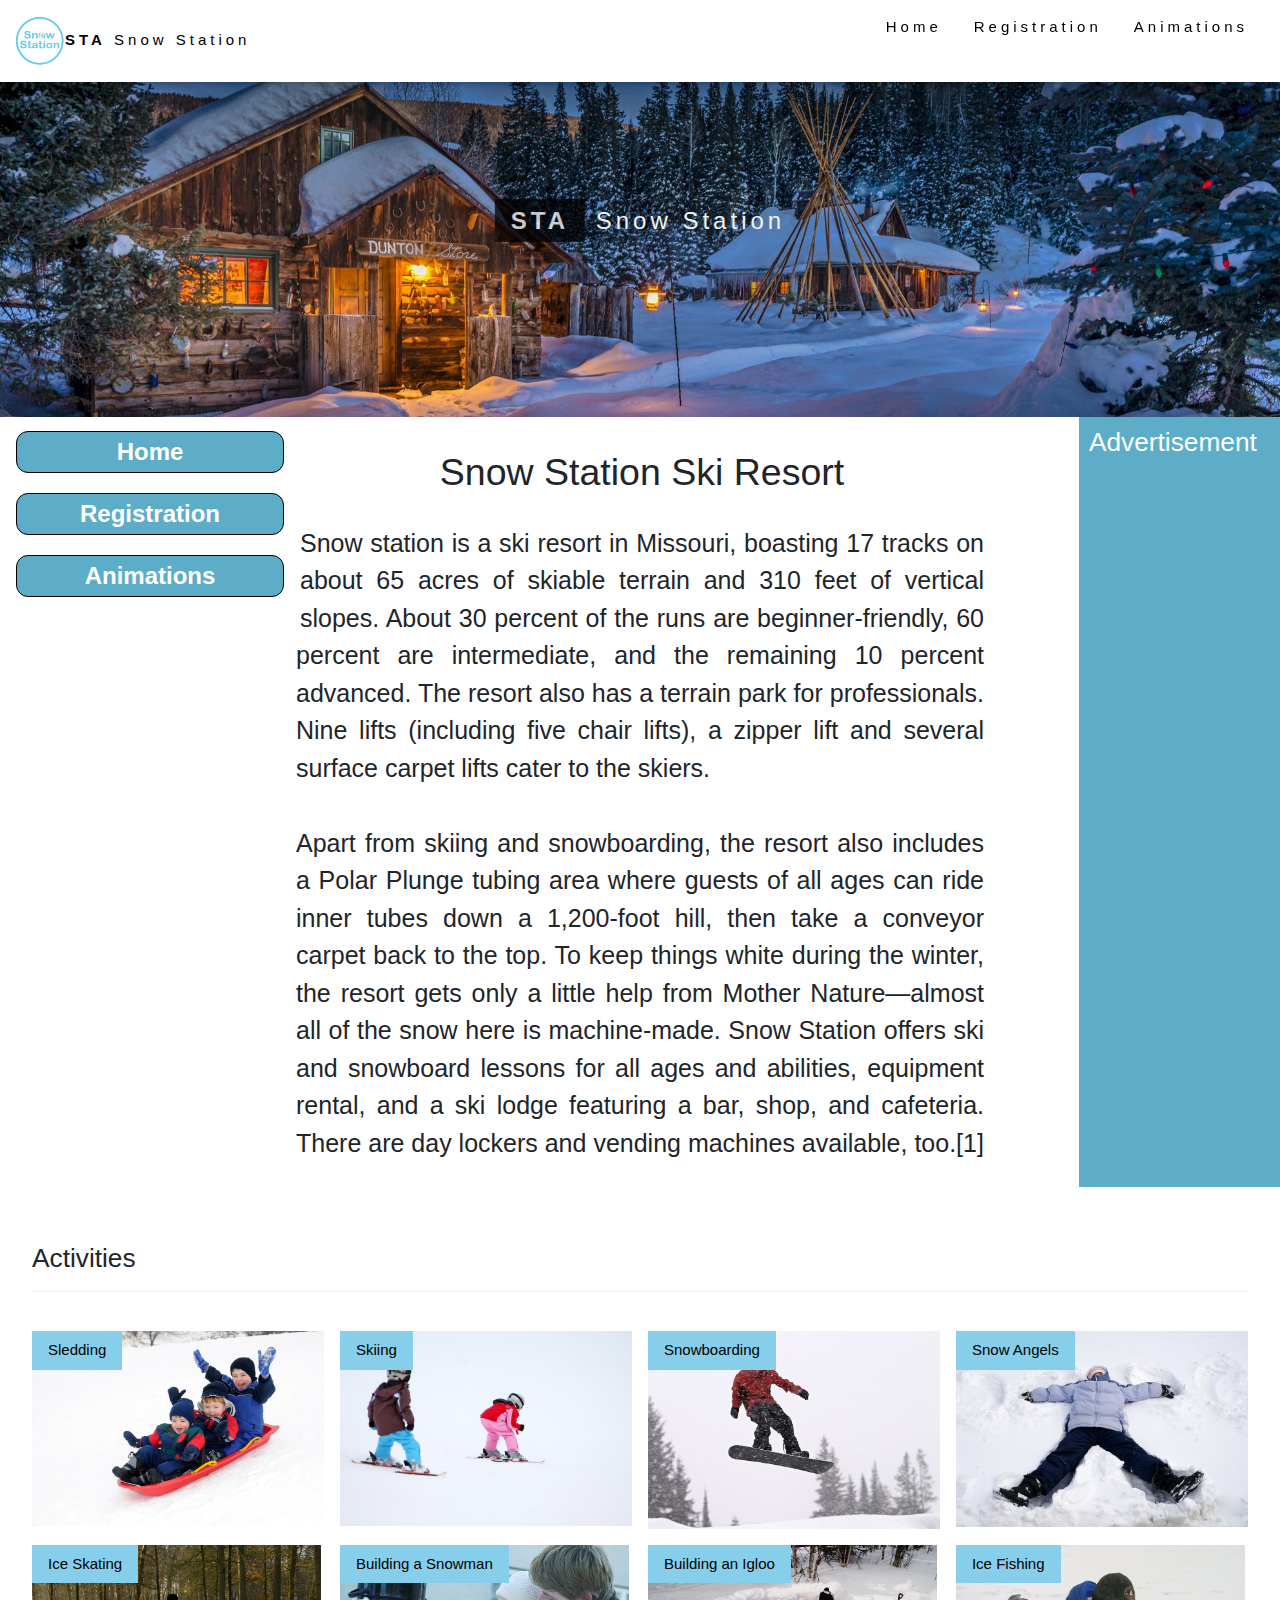
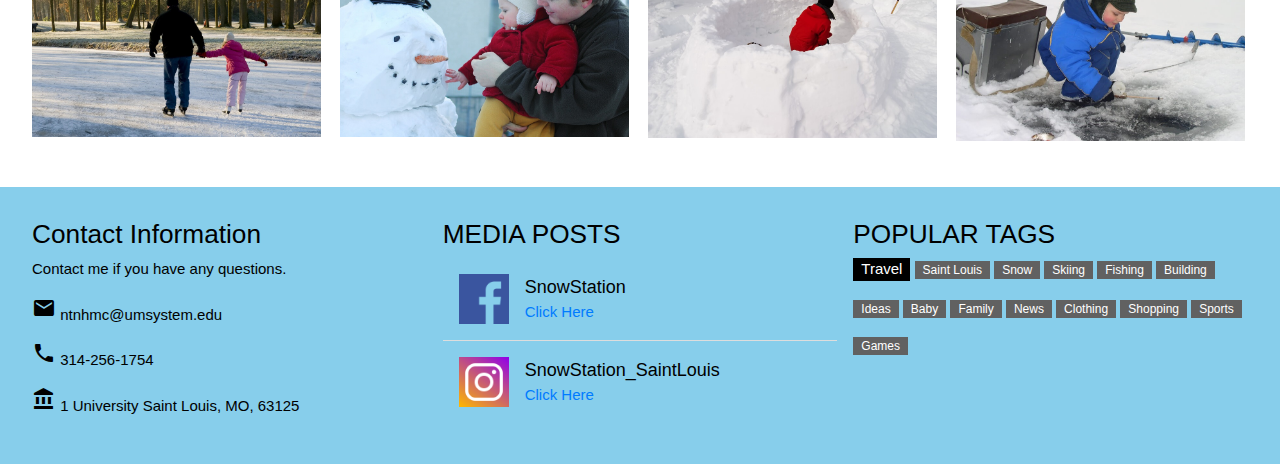
<file: index.html>
<!DOCTYPE html>
<html lang="en">
<head>
    <meta charset="UTF-8">
    <title>Home Page</title>
    <meta name="viewport" content="width=device-width, initial-scale=1">
    <link rel="stylesheet" href="https://www.w3schools.com/w3css/4/w3.css">
    <link href="./css/stylesheet_1.css"
          rel="stylesheet" type="text/css"/>
    <link href="https://fonts.googleapis.com/icon?family=Material+Icons"
          rel="stylesheet">
    <link rel="stylesheet" href="https://cdnjs.cloudflare.com/ajax/libs/font-awesome/4.7.0/css/font-awesome.min.css">
    <link href="./css/icon.css" rel="stylesheet" type="text/css"/>
    <link rel="stylesheet" href="https://stackpath.bootstrapcdn.com/bootstrap/4.5.2/css/bootstrap.min.css" integrity="sha384-JcKb8q3iqJ61gNV9KGb8thSsNjpSL0n8PARn9HuZOnIxN0hoP+VmmDGMN5t9UJ0Z" crossorigin="anonymous">
    <link rel="stylesheet" href="./css/styles.css">
    <script src="https://ajax.googleapis.com/ajax/libs/jquery/3.5.1/jquery.min.js"></script>
    <script src="https://stackpath.bootstrapcdn.com/bootstrap/4.5.2/js/bootstrap.min.js"></script>


</head>
<body>
<div class="w3-top">
    <div class="w3-bar w3-white w3-wide w3-padding w3-card">
        <a href="index.html" class="w3-bar-item w3-button"><img style="margin-left:-17px; height:50px;" src="./img/logo.jpg" alt="logo"><b>STA</b> Snow Station</a>
        <!-- Float links to the right. Hide them on small screens -->
        <div class="w3-right w3-hide-small">
            <a href="index.html" class="w3-bar-item w3-button" >Home</a>
            <a href="index2.html" class="w3-bar-item w3-button">Registration</a>
            <a href="animation.html" class="w3-bar-item w3-button">Animations</a>
        </div>
    </div>
</div>
<header class="w3-display-container w3-content w3-wide" style="max-width:2000px; line-height: 100px" id="home">
    <img class="w3-image" src="./img/winner_2.jpg" alt="Winner" width="100%">
    <div class="w3-display-middle w3-margin-top w3-center">
        <h1 class="w3-xlarge w3-text-white"><span class="w3-padding w3-black w3-opacity-min"><b>STA</b></span> <span class="w3-hide-small w3-text-light-grey">Snow Station</span></h1>
    </div>
</header>


<!--Button Left-->
<div class="wrapper" >
    <div id="menubar">
        <div id="menu_list">
            <a href="index.html" class="w3-bar-item w3-button menuitem menuitem_1" >Home</a><br>
            <a href="index2.html" class="w3-bar-item w3-button menuitem menuitem_1" >Registration</a><br>
            <a href="animation.html" class="w3-bar-item w3-button menuitem menuitem_1" >Animations</a><br>
        </div>
    </div>

<!-- Page Content -->
    <div id="main">
            <br>
            <h1 style="text-align: center">Snow Station Ski Resort</h1>
            <br>
            <p style="position: relative;  text-align: justify; text-justify: inter-word; font-size: 25px ">
            Snow station is a ski resort in Missouri, boasting 17 tracks on about 65 acres of skiable terrain and 310 feet of vertical slopes.
            About 30 percent of the runs are beginner-friendly, 60 percent are intermediate, and the remaining 10 percent advanced.
            The resort also has a terrain park for professionals. Nine lifts (including five chair lifts),
            a zipper lift and several surface carpet lifts cater to the skiers.<br><br>

            Apart from skiing and snowboarding, the resort also includes a Polar Plunge tubing area where guests of all ages can ride inner tubes down a 1,200-foot hill,
            then take a conveyor carpet back to the top. To keep things white during the winter, the resort gets only a little help from Mother Nature—almost all of the snow here is machine-made.
            Snow Station offers ski and snowboard lessons for all ages and abilities, equipment rental, and a ski lodge featuring a bar,
            shop, and cafeteria. There are day lockers and vending machines available, too.[1]
            <br>
            </p>
    </div>
    <div id="sidebar">
        <h3>Advertisement</h3>

    </div>
</div>




<!-- Activities -->
<div class="w3-content w3-padding" style="max-width:1564px">
    <div class="w3-container w3-padding-32" id="projects">
        <h3 class="w3-border-bottom w3-border-light-grey w3-padding-16">Activities</h3>
    </div>

    <div class="w3-row-padding">
        <div class="w3-col l3 m6 w3-margin-bottom">
            <div class="w3-display-container">
                <div class="w3-display-topleft w3-light-blue w3-padding">Sledding</div>
                <img src="./img/sledding.jpg" alt="sledding" style="width:100%">
            </div>
        </div>
        <div class="w3-col l3 m6 w3-margin-bottom">
            <div class="w3-display-container">
                <div class="w3-display-topleft w3-light-blue w3-padding">Skiing</div>
                <img src="./img/skiing_act.jpg" alt="skiing" style="width:100%">
            </div>
        </div>
        <div class="w3-col l3 m6 w3-margin-bottom">
            <div class="w3-display-container">
                <div class="w3-display-topleft w3-light-blue w3-padding">Snowboarding</div>
                <img src="./img/Snowboarding.jpg" alt="Snowboarding" style="width:100%">
            </div>
        </div>
        <div class="w3-col l3 m6 w3-margin-bottom">
            <div class="w3-display-container">
                <div class="w3-display-topleft w3-light-blue w3-padding">Snow Angels</div>
                <img src="./img/Snow%20Angels.jpg" alt="Snow Angels" style="width:100%">
            </div>
        </div>
    </div>

    <div class="w3-row-padding">
        <div class="w3-col l3 m6 w3-margin-bottom">
            <div class="w3-display-container">
                <div class="w3-display-topleft w3-light-blue w3-padding">Ice Skating</div>
                <img src="./img/Ice%20Skating.jpg" alt="Ice Skating" style="width:99%">
            </div>
        </div>
        <div class="w3-col l3 m6 w3-margin-bottom">
            <div class="w3-display-container">
                <div class="w3-display-topleft w3-light-blue w3-padding">Building a Snowman</div>
                <img src="./img/Snowman.jpg" alt="House" style="width:99%">
            </div>
        </div>
        <div class="w3-col l3 m6 w3-margin-bottom">
            <div class="w3-display-container">
                <div class="w3-display-topleft w3-light-blue w3-padding">Building an Igloo</div>
                <img src="./img/an%20Igloo.jpg" alt="House" style="width:99%">
            </div>
        </div>
        <div class="w3-col l3 m6 w3-margin-bottom">
            <div class="w3-display-container">
                <div class="w3-display-topleft w3-light-blue w3-padding">Ice Fishing</div>
                <img src="./img/Ice%20Fishing.jpg" alt="House" style="width:99%">
            </div>
        </div>
    </div>
</div><br>

<!Footer>
<footer class="w3-container w3-padding-32 w3-light-blue">
    <div class="w3-row-padding">
        <div class="w3-third">
            <h3>Contact Information</h3>
            <p>Contact me if you have any questions.</p>
            <p> <i class="material-icons">email</i>  ntnhmc@umsystem.edu </p>
            <p> <i class="material-icons">phone</i>  314-256-1754 </p>
            <p> <i class="material-icons">account_balance</i> 1 University Saint Louis, MO, 63125 </p>
        </div>

        <div class="w3-third">
            <h3>MEDIA POSTS</h3>
            <ul class="w3-ul">
                <li class="w3-padding-16 w3-hover-white">
                    <img src="./img/fb.jpg" class="w3-left w3-margin-right" style="width:50px" alt="facebook">
                    <span class="w3-large">SnowStation</span><br>
                    <a href="https://www.facebook.com/" target="_blank" title="Click here for more information">
                        Click Here
                    </a>

                </li>
                <li class="w3-padding-16 w3-hover-white">
                    <img src="./img/instagram.jpg" class="w3-left w3-margin-right" style="width:50px" alt="instagram">
                    <span class="w3-large">SnowStation_SaintLouis</span><br>
                    <a href="https://www.instagram.com/" target="_blank" title="Click here for more information">
                        Click Here
                    </a>
                </li>
            </ul>
        </div>

        <div class="w3-third">
            <h3>POPULAR TAGS</h3>
            <p>
                <span class="w3-tag w3-black w3-margin-bottom">Travel</span> <span class="w3-tag w3-dark-grey w3-small w3-margin-bottom">Saint Louis</span> <span class="w3-tag w3-dark-grey w3-small w3-margin-bottom">Snow</span>
                <span class="w3-tag w3-dark-grey w3-small w3-margin-bottom">Skiing</span> <span class="w3-tag w3-dark-grey w3-small w3-margin-bottom">Fishing</span> <span class="w3-tag w3-dark-grey w3-small w3-margin-bottom">Building</span>
                <span class="w3-tag w3-dark-grey w3-small w3-margin-bottom">Ideas</span> <span class="w3-tag w3-dark-grey w3-small w3-margin-bottom">Baby</span> <span class="w3-tag w3-dark-grey w3-small w3-margin-bottom">Family</span>
                <span class="w3-tag w3-dark-grey w3-small w3-margin-bottom">News</span> <span class="w3-tag w3-dark-grey w3-small w3-margin-bottom">Clothing</span> <span class="w3-tag w3-dark-grey w3-small w3-margin-bottom">Shopping</span>
                <span class="w3-tag w3-dark-grey w3-small w3-margin-bottom">Sports</span> <span class="w3-tag w3-dark-grey w3-small w3-margin-bottom">Games</span>
            </p>
        </div>
    </div>
</footer>



</body>
</html>
</file>
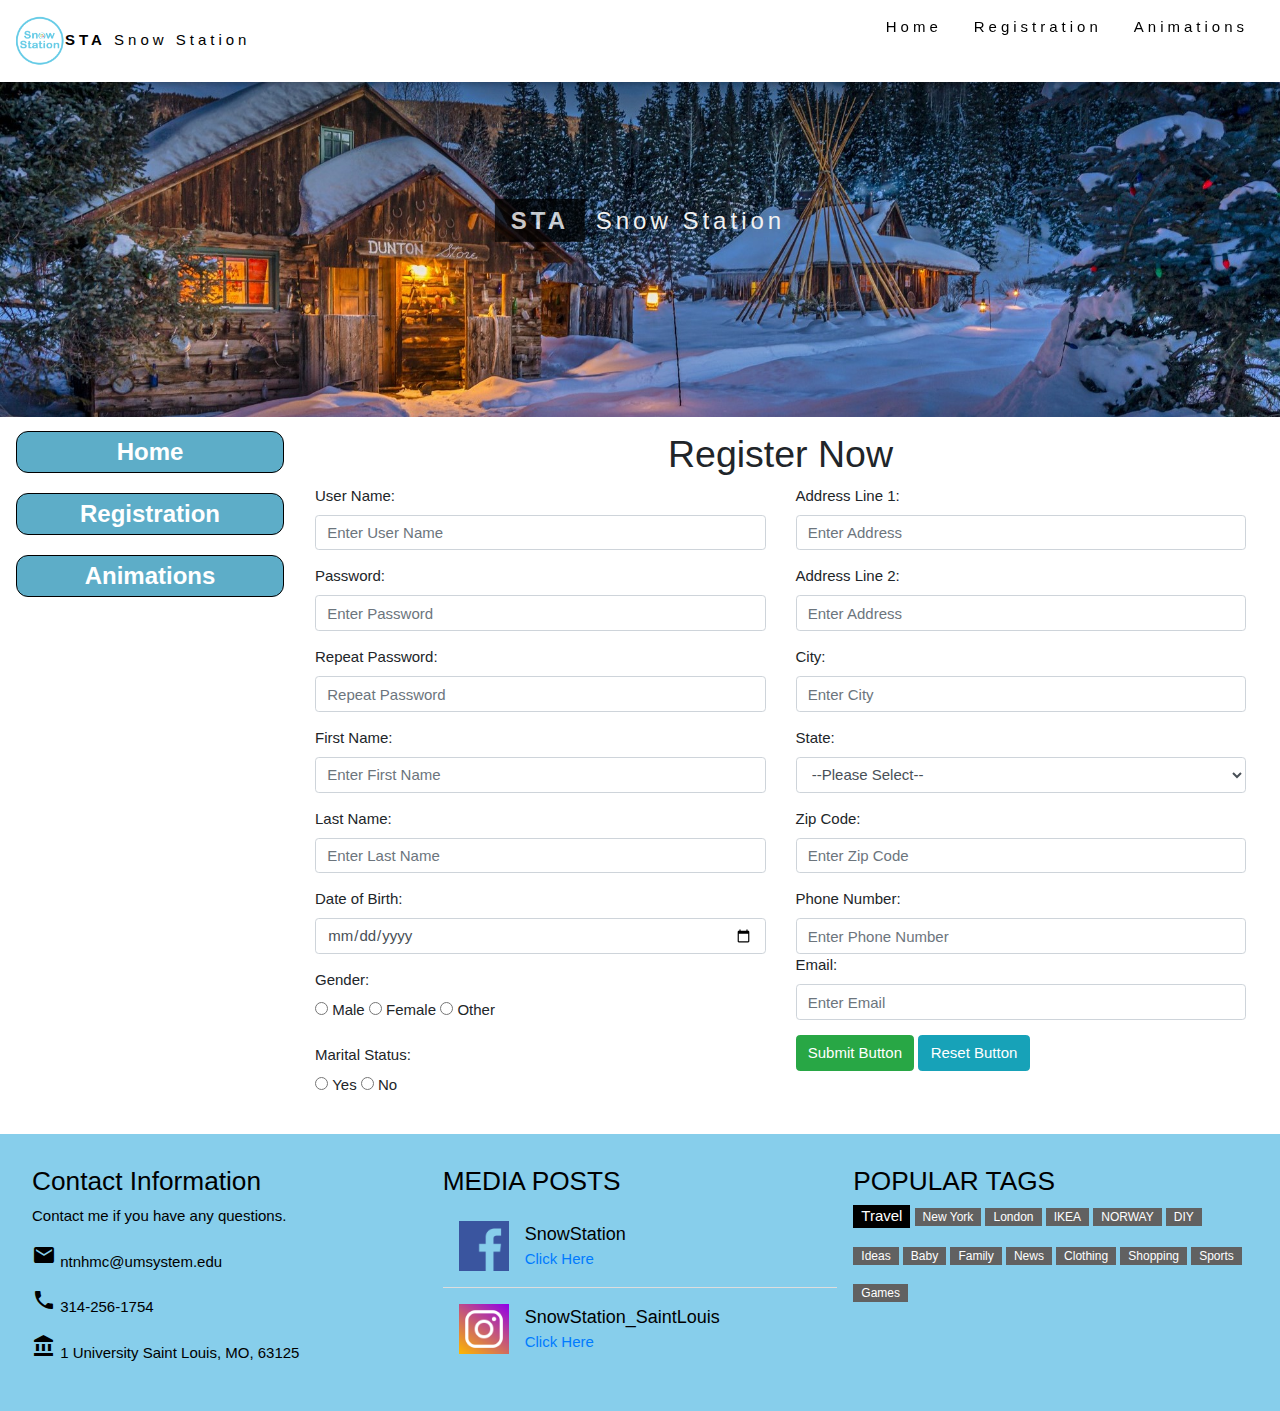
<file: index2.html>
<!DOCTYPE html>
<html lang="en">
<head>
    <meta charset="UTF-8">
    <title>Registration</title>
    <meta name="viewport" content="width=device-width, initial-scale=1">
    <link rel="stylesheet" href="https://www.w3schools.com/w3css/4/w3.css">
    <link href="./css/stylesheet_1.css"
          rel="stylesheet" type="text/css"/>
    <link rel="stylesheet" href="./css/color.css">
    <link rel="stylesheet" href="https://stackpath.bootstrapcdn.com/bootstrap/4.5.2/css/bootstrap.min.css" integrity="sha384-JcKb8q3iqJ61gNV9KGb8thSsNjpSL0n8PARn9HuZOnIxN0hoP+VmmDGMN5t9UJ0Z" crossorigin="anonymous">
    <link rel="stylesheet" href="./css/styles.css">
    <script src="https://ajax.googleapis.com/ajax/libs/jquery/3.5.1/jquery.min.js"></script>
    <script src="https://stackpath.bootstrapcdn.com/bootstrap/4.5.2/js/bootstrap.min.js"></script>
    <link href="https://fonts.googleapis.com/icon?family=Material+Icons"
          rel="stylesheet">
    <script src="./js/check_pass.js"></script>
    <script src="./js/check_length.js"></script>




</head>
<body onload="registerHandlers(); length()">
<div class="w3-top">
    <div class="w3-bar w3-white w3-wide w3-padding w3-card">
        <a href="index.html" class="w3-bar-item w3-button"><img style="margin-left:-17px; height:50px;" src="./img/logo.jpg" alt="logo"><b>STA</b> Snow Station</a>
        <!-- Float links to the right. Hide them on small screens -->
        <div class="w3-right w3-hide-small">
            <a href="index.html" class="w3-bar-item w3-button" >Home</a>
            <a href="index2.html" class="w3-bar-item w3-button">Registration</a>
            <a href="animation.html" class="w3-bar-item w3-button">Animations</a>
        </div>
    </div>
</div>
<header class="w3-display-container w3-content w3-wide" style="max-width:2000px; line-height: 100px" id="home">
    <img class="w3-image" src="./img/winner_2.jpg" alt="Winner" width="100%">
    <div class="w3-display-middle w3-margin-top w3-center">
        <h1 class="w3-xlarge w3-text-white"><span class="w3-padding w3-black w3-opacity-min"><b>STA</b></span> <span class="w3-hide-small w3-text-light-grey">Snow Station</span></h1>
    </div>
</header>


<!--Button Left-->
<div class="wrapper" >
    <div id="menubar">
        <div id="menu_list">
            <a href="index.html" class="w3-bar-item w3-button menuitem menuitem_1" >Home</a><br>
            <a href="index2.html" class="w3-bar-item w3-button menuitem menuitem_1" >Registration</a><br>
            <a href="animation.html" class="w3-bar-item w3-button menuitem menuitem_1" >Animations</a>
        </div>
    </div>

<div id="main1">
    <h1 style="text-align: center">Register Now</h1>
    <form method="post"  id="myForm">
        <div class="col-xs-65 col-sm-90 col-md-90 col-lg-90 text-left">
            <div class="row">
                <div class="col-xs-12 col-sm-12 col-md-6">

                    <div class="form-group">
                        <label for="user_name">User Name:</label>
                        <input id="user_name" name="your-name" class="form-control" type="text"
                               placeholder="Enter User Name" required="required" />
                        <span id="error-name" style="color: red"></span>
                    </div>

                    <div class="form-group">
                        <label for="password">Password:</label>
                        <input id="password" name="password" class="form-control" type="password"
                               placeholder="Enter Password" value="" required="required" />
                        <span id="passErr" style="color: red"></span>

                    </div>
                    <div class="form-group" >
                        <label for="repeat_password">Repeat Password:</label>
                        <input id="repeat_password" name="repeat password" class="form-control" type="password"
                               placeholder="Repeat Password" value="" required="required"/>
                        <span id="verPassErr"  style="color: red"></span>
                    </div>


                    <div class="form-group">
                        <label for="first_name">First Name:</label>
                        <input id="first_name" name="first name" class="form-control" type="text"
                               placeholder="Enter First Name" required="required"/>
                        <span id="firstname"  style="color: red"></span>

                    </div>

                    <div class="form-group">
                        <label for="last_name">Last Name:</label>
                        <input id="last_name" name="last name" class="form-control" type="text"
                               placeholder="Enter Last Name" required="required"/>
                        <span id="lastname"  style="color: red"></span>
                    </div>

                    <div class="form-group">
                        <label for="birthDay">Date of Birth:</label><br/>
                        <input id="birthDay" type="date" name="birthDay" class="form-control"
                        placeholder="Enter Date Of Birth" required="required"/>
                    </div>

                    <div class="form-group">
                        <label>Gender:</label><br>
                        <input type="radio"
                               name="gender" id="maleGender"
                               value="male" required="required"/>
                        <label for="maleGender">Male</label>
                        <input type="radio"
                               name="gender" id="femaleGender"
                               value="female" required="required"/>
                        <label for="femaleGender">Female</label>
                        <input type="radio"
                               name="gender" id="otherGender"
                               value="other" required="required"/>
                        <label for="otherGender">Other</label>
                    </div>
                    <div class="form-group">
                        <label>Marital Status:</label><br>
                        <input type="radio"
                               name="status" id="yes"
                               value="yes" required="required"/>
                        <label for="yes">Yes</label>
                        <input type="radio"
                               name="status" id="no"
                               value="no" required="required"/>
                        <label for="no">No</label>

                    </div>


                </div>
                <div class="col-xs-12 col-sm-12 col-md-6">
                    <div class="form-group">
                        <label for="address1">Address Line 1:</label>
                        <input id="address1" name="address1" class="form-control" type="text"
                               placeholder="Enter Address" required="required"/>
                        <span id="address_1" style="color: red"></span>
                    </div>
                    <div class="form-group">
                        <label for="address2">Address Line 2:</label>
                        <input id="address2" name="address2" class="form-control" type="text"
                               placeholder="Enter Address"/>
                        <span id="address_2" style="color: red"></span>
                    </div>

                    <div class="form-group">
                        <label for="city">City:</label>
                        <input id="city" name="city" class="form-control" type="text"
                               placeholder="Enter City" required="required" />

                        <span id="cityErr" style="color: red"></span>
                    </div>
                    <div class="form-group">
                    <label for="state">State:</label>
                    <select id="state" name="state" class="form-control" required="required">
                        <option value="" selected="selected" hidden="hidden" disabled="disabled">
                            --Please Select--
                        </option>
                        <option value="CA">California</option>
                        <option value="MO">Missouri</option>
                        <option value="NY">New York</option>
                        <option value="QR">Oregon</option>
                        <option value="TX">Texas</option>
                        <option value="LA">Los Angeles</option>
                    </select>
                    </div>
                    <div class="form-group">
                        <label for="zip">Zip Code:</label>
                        <input id="zip" name="zip" class="form-control" type="text"
                               placeholder="Enter Zip Code" required="required" oninput="format_zipcode()"
                               onkeypress="return onlyNumber(event)"/>
                        <span id="zipErr" style="color: red"></span>
                    </div>
                    <div>
                        <label for="phone">Phone Number:</label>
                        <input id="phone" name="phone" class="form-control" type="tel"
                               placeholder="Enter Phone Number" required="required"
                               onkeydown="phoneNumberFormatter()"
                               onkeypress="return onlyNumber(event)"/>
                        <span id="phoneErr" style="color: red"></span>
                    </div>

                    <div class="form-group">
                        <label for="email">Email:</label>
                        <input id="email" name="email" class="form-control" type="email"
                               placeholder="Enter Email" required="required"/>
                        <span id="emailErr" style="color: red"></span>
                    </div>

                    <input type="submit" class="btn btn-success" value="Submit Button" id="submitButton"/>
                    <input type="reset" class="btn btn-info" value="Reset Button"/>
                </div>
            </div>
        </div>
    </form>
</div>
</div>




<footer class="w3-container w3-padding-32 w3-light-blue">
    <div class="w3-row-padding">
        <div class="w3-third">
            <h3>Contact Information</h3>
            <p>Contact me if you have any questions.</p>
            <p> <i class="material-icons">email</i>  ntnhmc@umsystem.edu </p>
            <p> <i class="material-icons">phone</i>  314-256-1754 </p>
            <p> <i class="material-icons">account_balance</i> 1 University Saint Louis, MO, 63125 </p>
        </div>

        <div class="w3-third">
            <h3>MEDIA POSTS</h3>
            <ul class="w3-ul">
                <li class="w3-padding-16 w3-hover-white">
                    <img src="./img/fb.jpg" class="w3-left w3-margin-right" style="width:50px" alt="facebook">
                    <span class="w3-large">SnowStation</span><br>
                    <a href="https://www.facebook.com/" target="_blank" title="Click here for more information">
                        Click Here
                    </a>

                </li>
                <li class="w3-padding-16 w3-hover-white">
                    <img src="./img/instagram.jpg" class="w3-left w3-margin-right" style="width:50px" alt="instagram">
                    <span class="w3-large">SnowStation_SaintLouis</span><br>
                    <a href="https://www.instagram.com/" target="_blank" title="Click here for more information">
                        Click Here
                    </a>
                </li>
            </ul>
        </div>

        <div class="w3-third">
            <h3>POPULAR TAGS</h3>
            <p>
                <span class="w3-tag w3-black w3-margin-bottom">Travel</span> <span class="w3-tag w3-dark-grey w3-small w3-margin-bottom">New York</span> <span class="w3-tag w3-dark-grey w3-small w3-margin-bottom">London</span>
                <span class="w3-tag w3-dark-grey w3-small w3-margin-bottom">IKEA</span> <span class="w3-tag w3-dark-grey w3-small w3-margin-bottom">NORWAY</span> <span class="w3-tag w3-dark-grey w3-small w3-margin-bottom">DIY</span>
                <span class="w3-tag w3-dark-grey w3-small w3-margin-bottom">Ideas</span> <span class="w3-tag w3-dark-grey w3-small w3-margin-bottom">Baby</span> <span class="w3-tag w3-dark-grey w3-small w3-margin-bottom">Family</span>
                <span class="w3-tag w3-dark-grey w3-small w3-margin-bottom">News</span> <span class="w3-tag w3-dark-grey w3-small w3-margin-bottom">Clothing</span> <span class="w3-tag w3-dark-grey w3-small w3-margin-bottom">Shopping</span>
                <span class="w3-tag w3-dark-grey w3-small w3-margin-bottom">Sports</span> <span class="w3-tag w3-dark-grey w3-small w3-margin-bottom">Games</span>
            </p>
        </div>
    </div>
</footer>



</body>
</html>
</file>
<file: css/stylesheet_1.css>
/* Stylesheet 1: */
/* A CSS rule-set consists of a selector and a declaration block */
/* selector body selects all <body> tags in the HTML */
body {
    font: 100% Lucida Sans, Verdana;
    margin: 20px;
    line-height: 26px;
}
.body1{
    background-color: black;
}
.wrapper {
    overflow: auto;
    position: relative;
}



/* use commas (,) to create a rule with grouped selectors */
#bottom, .menuitem {
    border-radius: 12px;
    margin: 6px;
}

/* selector #top selects the tag in the HTML with id="top" */
#top {
    border-radius: 4px;
    margin-top: auto;
    color: white;
    padding: 30px;
    text-align: center;
    background-image: url("../img/winner.jpg");
    background-repeat: no-repeat;
    background-attachment: local;
    background-size: auto;
    line-height: 195px;
    background-position: center;
    margin-left: auto;
    margin-right: auto;

}
#sidebar {
    background-color: #5dadc8;
    color: #ffffff;
    padding: 10px;
    width: 201px;
    bottom: 0;
    top: 0;
    right: 0;
    position: absolute;
}
#sidebar1 {
    background-color: #5dadc8;
    color: #ffffff;
    padding: 10px;
    width: 201px;
    bottom: 0;
    top: 0;
    right: 0;
    position: absolute;
}


#main_test {
    padding: 10px;
    margin-top: 20px;
    margin-right: 6px;
    margin-bottom: 0;
    margin-left: 315px;
}

#main {
    padding: 10px;
    margin: 0 286px;
}

#main1{
    padding: 10px;
    margin: 5px 9px;
}


#bottom {
    border: 1px solid #d4d4d4;
    background-color: #f1f1f1;
    text-align: center;
    padding: 10px;
    font-size: 70%;
    line-height: 14px;

}

#top h1, #top p #menu_list {
    margin: 0;
    padding: 0;
}
#menubar {
    width: 300px;
    text-align: center;
    float: left;
}
#menu_list
{
    margin: 0;
    padding: 0;
}

.menuitem {
    background-color: #f1f1f1;
    list-style-type: none;
    padding: 2px;
    cursor: pointer;
    width: 268px;
    height: 42px;
    font-size: 24px;
    margin-top: 14px;
    border: 1px solid black;

}

.menuitem_1:hover {
    background-color: #5dadc8;
    color: white;

}

.menuitem_1 {
    background-color: #5dadc8;
    color: white;
    font-weight:bold;
}




a {
    color: #000000;
    text-decoration: underline;
}

a:hover {
    text-decoration: none;
}


@media (max-width: 800px) {
    #sidebar {
        width: auto;
        position: relative;
    }
    #main {
        margin-right: 0;
    }

}

@media (max-width: 600px) {
    #menubar {
        width: auto;
        float: none;
    }
    #main {
        margin: 0;
    }
}


@media all and (max-width: 320px) {
    body {
        background: #e7e7e7;
    }
}
.zoom{
    zoom: 200%;
}

.tableConfirm{
    position: relative;
    margin-top: 34px;
    width: 84%;
}
</file>
<file: css/icon.css>
.fa {
    padding: 20px;
    font-size: 30px;
    width: 50px;
    text-align: center;
    text-decoration: none;
    margin: 5px 2px;
}

.fa:hover {
    opacity: 0.7;
}

.fa-facebook {
    background: #3B5998;
    color: white;
}

.fa-twitter {
    background: #55ACEE;
    color: white;
}

.fa-google {
    background: #dd4b39;
    color: white;
}

.fa-linkedin {
    background: #007bb5;
    color: white;
}

.fa-youtube {
    background: #bb0000;
    color: white;
}

.fa-instagram {
    background: #125688;
    color: white;
}

.fa-pinterest {
    background: #cb2027;
    color: white;
}

.fa-snapchat-ghost {
    background: #fffc00;
    color: white;
    text-shadow: -1px 0 black, 0 1px black, 1px 0 black, 0 -1px black;
}

.fa-skype {
    background: #00aff0;
    color: white;
}

.fa-android {
    background: #a4c639;
    color: white;
}

.fa-dribbble {
    background: #ea4c89;
    color: white;
}

.fa-vimeo {
    background: #45bbff;
    color: white;
}

.fa-tumblr {
    background: #2c4762;
    color: white;
}

.fa-vine {
    background: #00b489;
    color: white;
}

.fa-foursquare {
    background: #45bbff;
    color: white;
}

.fa-stumbleupon {
    background: #eb4924;
    color: white;
}

.fa-flickr {
    background: #f40083;
    color: white;
}

.fa-yahoo {
    background: #430297;
    color: white;
}

.fa-soundcloud {
    background: #ff5500;
    color: white;
}

.fa-reddit {
    background: #ff5700;
    color: white;
}

.fa-rss {
    background: #ff6600;
    color: white;
}
</file>
<file: css/styles.css>
table {
	width:100%;
	border: 1px solid black;
    border-collapse: collapse;
}

th, td {
    border: 1px solid black;
    border-collapse: collapse;
}

#firstUL {
	list-style-type: circle;
}

#secondUL {
	list-style-type: square;
}

#thirdUL {
	list-style-type: disc;
}
</file>
<file: css/color.css>
.red {
    outline: 1px solid red;
}

.green {
    outline: 1px solid green;
}
.tick {
    background: url(/img/check_mark.jpg) no-repeat;
    width: 20px;
    height: 20px;
    position: absolute;
    margin: 5px 20px;
    display: none;
}
.error{
    color: red;
    font-weight: bold;
    text-align: center;
    position: relative;
    left: 6px;

}
</file>
